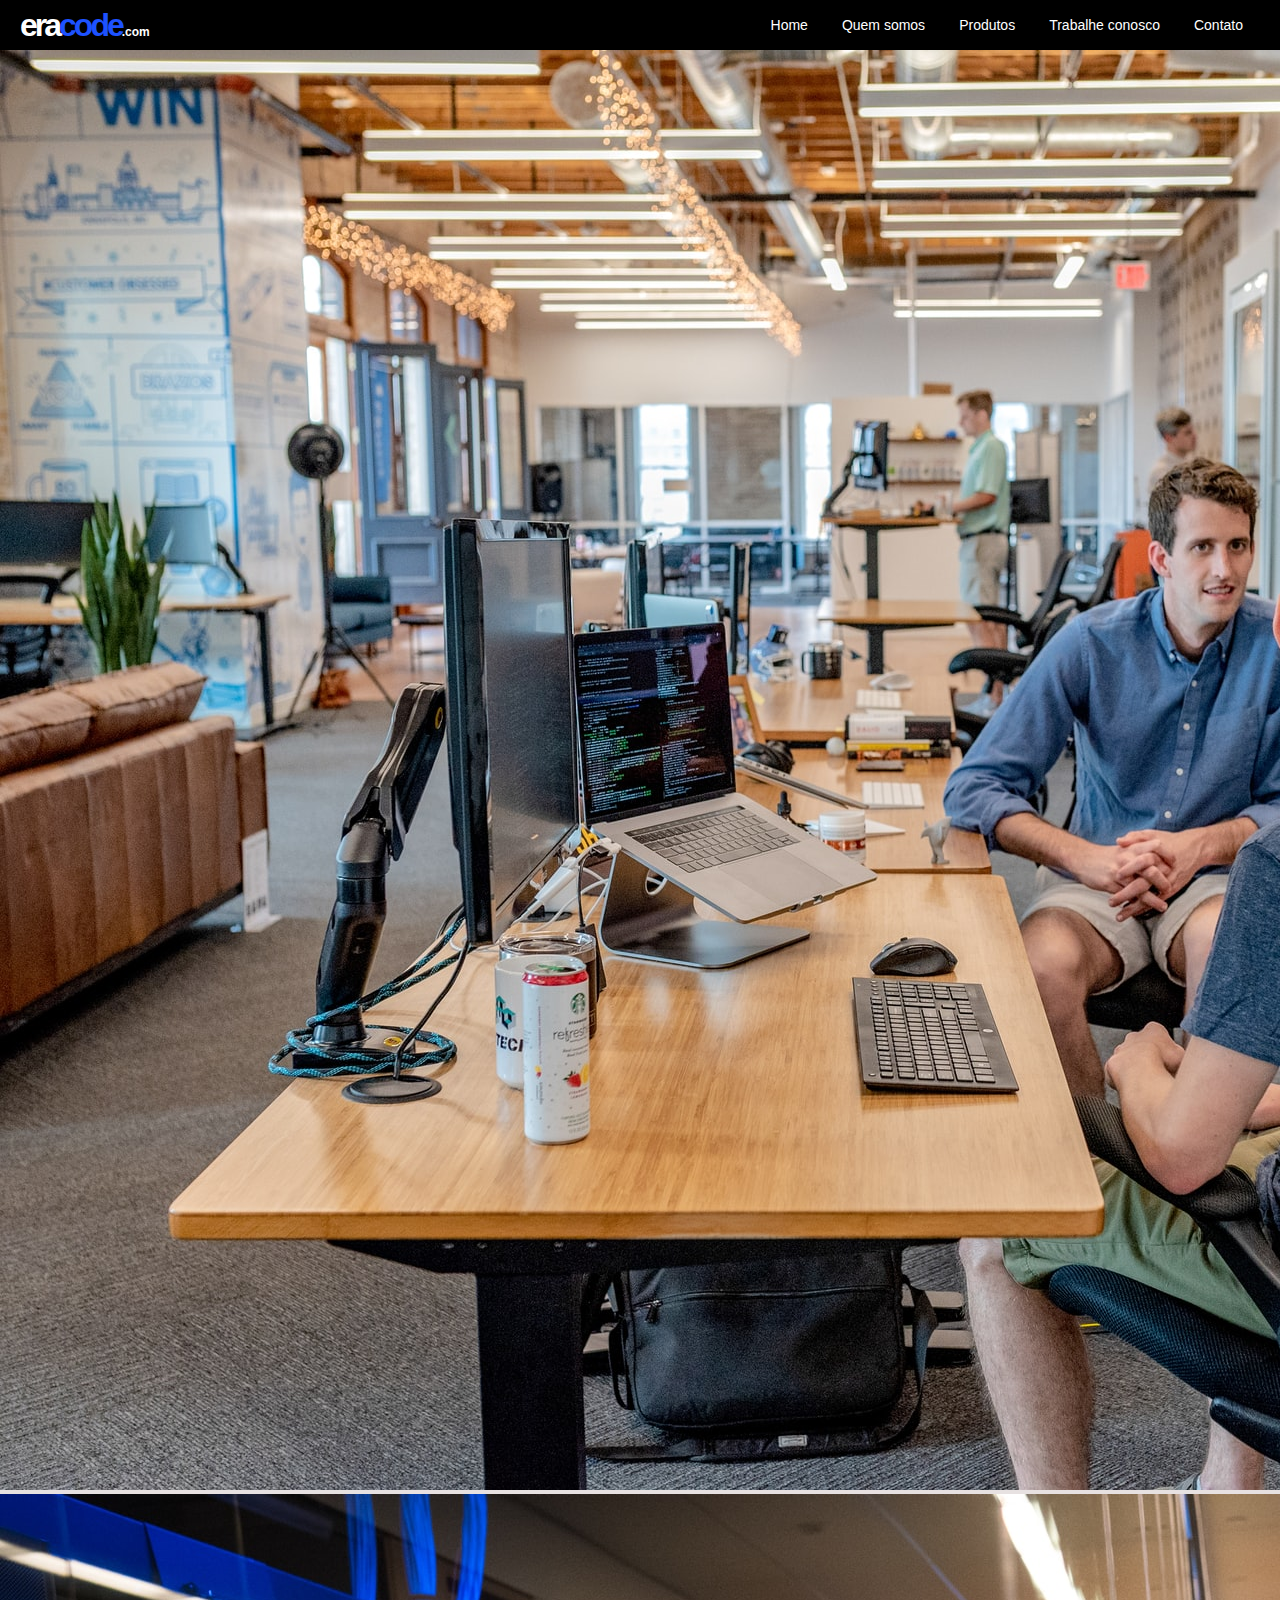
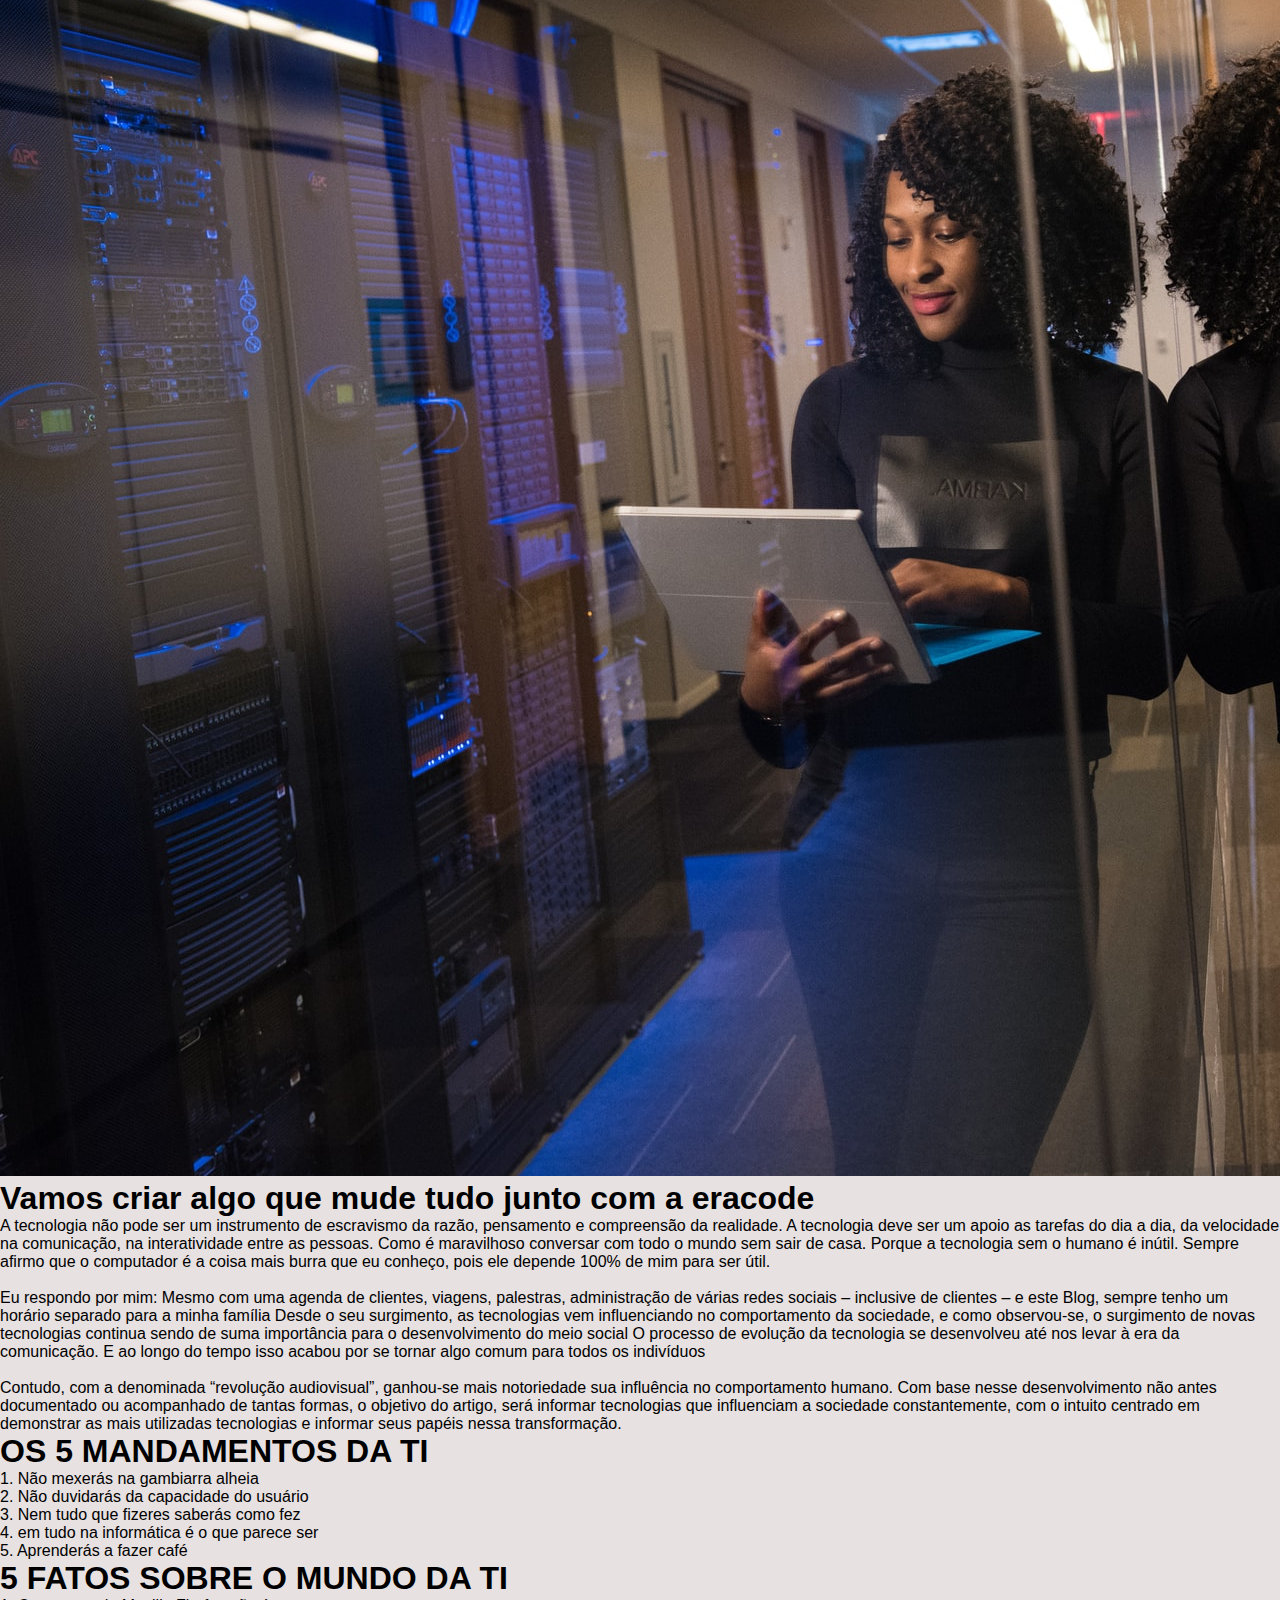
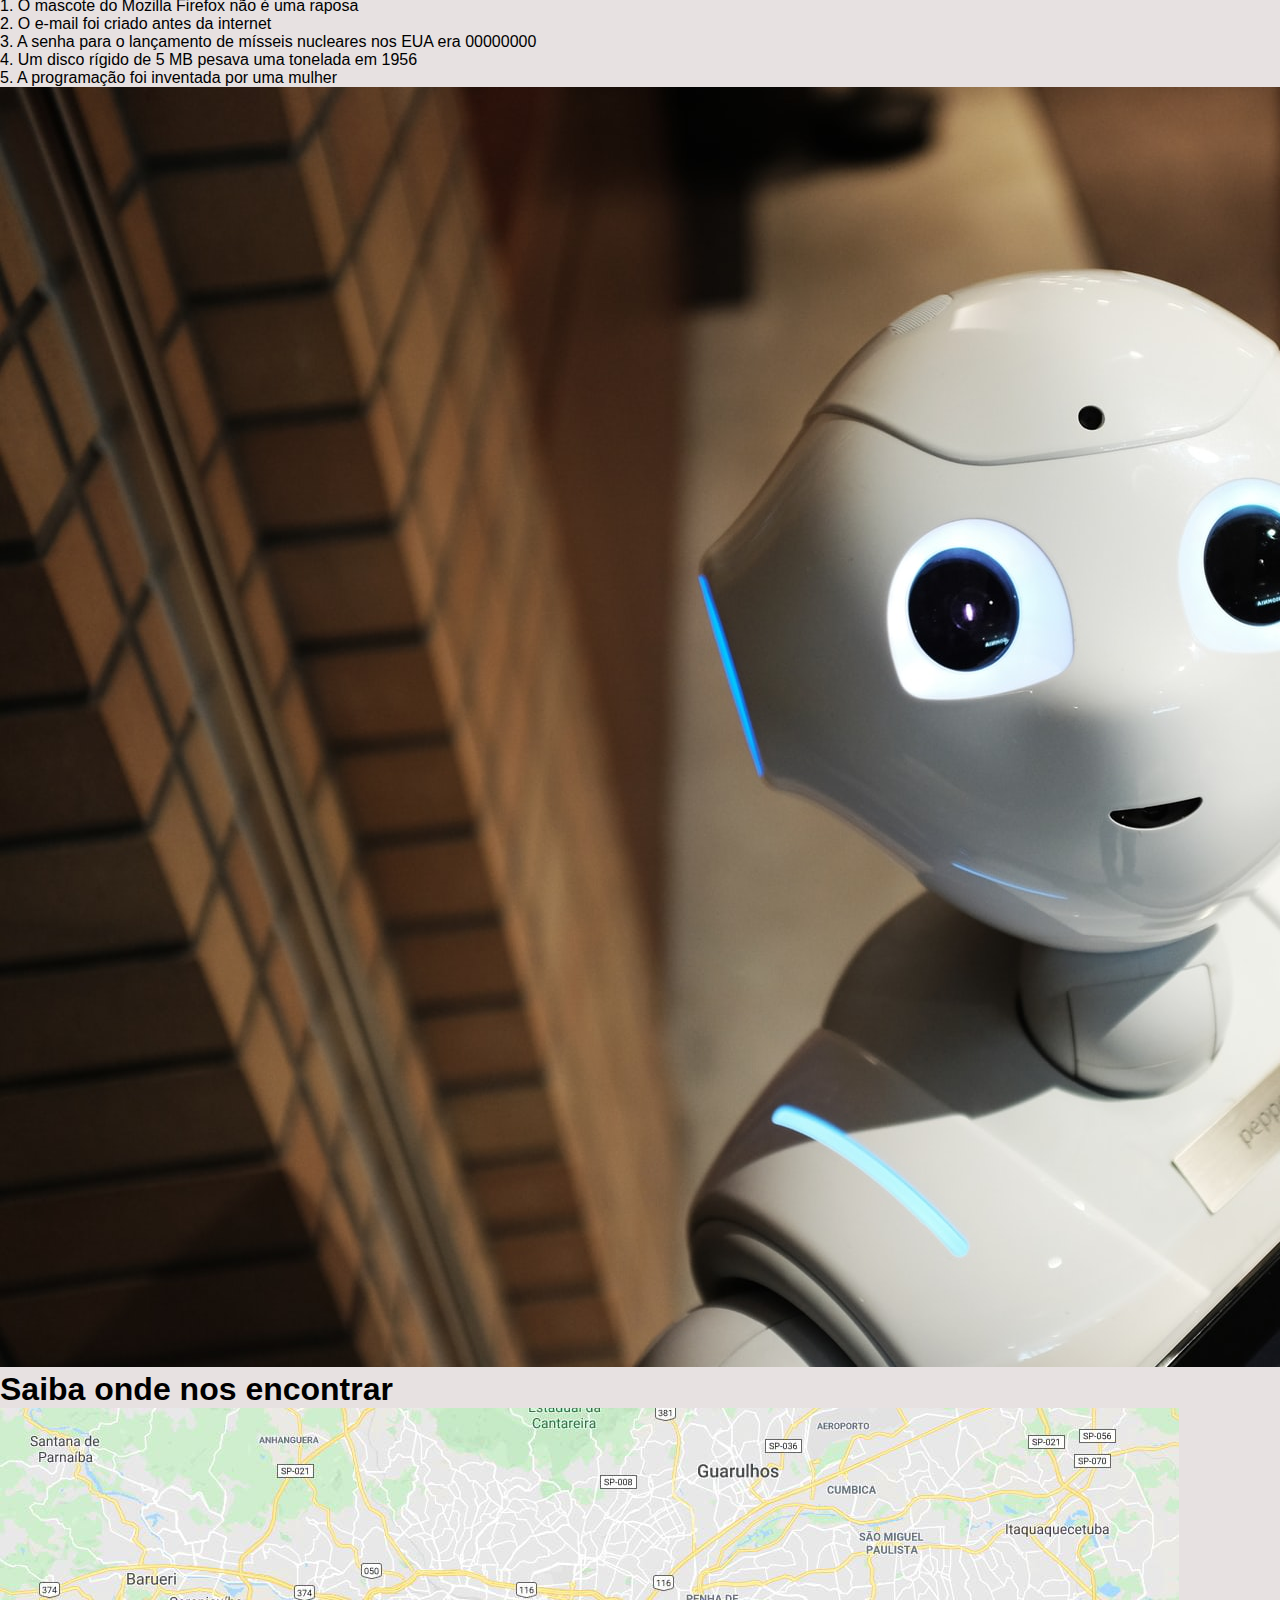
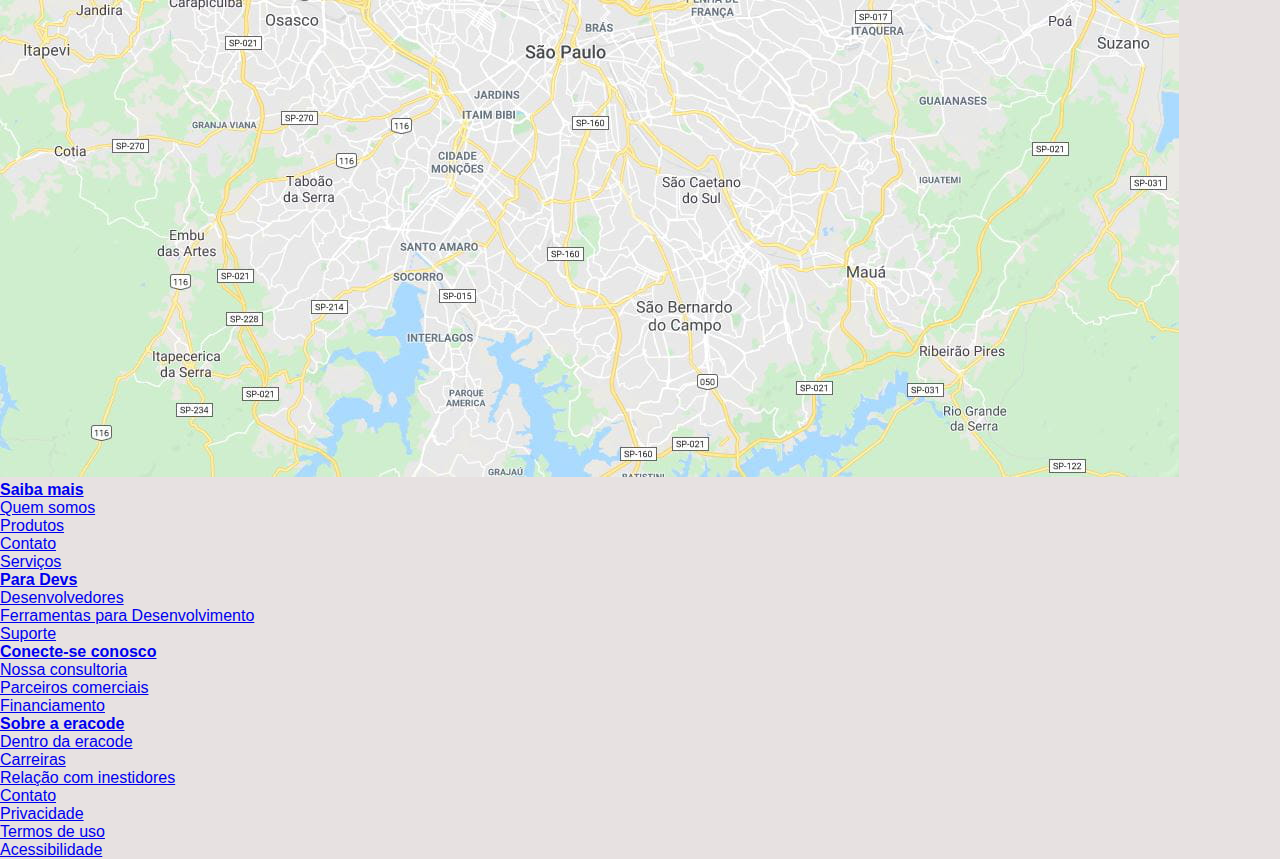
<file: index.html>
<!DOCTYPE html>
<html lang="en">
<head>
    <meta charset="UTF-8">
    <meta http-equiv="X-UA-Compatible" content="IE=edge">
    <meta name="viewport" content="width=device-width, initial-scale=1.0">
    <title>eracode | Software Developers</title>
    <link rel="stylesheet" href="css/style.css">
    <link rel="icon" href="img/unnamed.png">
</head>
<body>
    
<header class="header">
    <h1 class="logo">
        Era<span>code</span><span>.com</span>
    </h1>
    <nav>
        <ul class="menu">
            <li>
                <a href="">Home</a>
            </li>
            <li>
                    <a href="quem-somos.html" target="blank">Quem somos</a>
                    <ul class="sub_menu">
                        <li>
                            <a href="#">História</a>
                        </li>
                        <li>
                            <a href="#">Missão</a>
                        </li>
                        <li>
                            <a href="#">Visão</a>
                        </li>
                        <li>
                            <a href="#">Valores</a>
                        </li>
                    </ul>
            </li>

            <li>
                <a href="#">Produtos</a>
                <ul class="sub_menu">
                        <li>
                            <a href="#">Desenvolvimento Software</a>
                        </li>
                        <li>
                            <a href="#">Servers</a>
                        </li>
                        <li>
                            <a href="#">Redes e Wireless</a>
                            <ul class="sub_menu">
                                <li>
                                    <a href="#">Roteadores, DVR, Câmeras e Sensores</a>
                                </li>
                        </ul>
                        </li>
                        <li>
                            <a href="#">Hardware</a>
                            <ul class="sub_menu">
                                <li>
                                    <a href="#">Acessórios para Notebook</a>
                                </li>
                                <li>
                                    <a href="#">SSD, RAM, COOLER, FONTE ATX</a>
                                </li>
                        </ul>
                        </li>
                </ul>
            </li>
           
           
            <li>
                <a href="#">Trabalhe conosco</a>
            </li>
            <li>
                <a href="#">Contato</a>
            </li>
        </ul>
    </nav>
</header>
   
    <div class="fundo">
        <img src="img/austin-distel-mpN7xjKQ_Ns-unsplash.jpg" alt="">
    </div>

    <div class="ema">
    <img src="img/christina-wocintechchat-com-L85a1k-XqH8-unsplash.jpg" alt="">
    </div>

    <article class="artigo">
        <h1 class="boas-vindas">Vamos criar algo que mude tudo junto com a era<span>code</span></h1>
        
        <p>A tecnologia não pode ser um instrumento de escravismo da razão, pensamento e compreensão da realidade. A tecnologia deve ser um apoio as tarefas do dia a dia, da velocidade na comunicação, na interatividade entre as pessoas. Como é maravilhoso conversar com todo o mundo sem sair de casa.
        Porque a tecnologia sem o humano é inútil. Sempre afirmo que o computador é a coisa mais burra que eu conheço, pois ele depende 100% de mim para ser útil.
        </p> <br>

        <p>Eu respondo por mim: Mesmo com uma agenda de clientes, viagens, palestras, administração de várias redes sociais – inclusive de clientes – e este Blog, sempre tenho um horário separado para a minha família Desde o seu surgimento, as tecnologias vem influenciando no comportamento da sociedade, e como observou-se, o surgimento de novas tecnologias continua sendo de suma importância para o desenvolvimento do meio social O processo de evolução da tecnologia se desenvolveu até nos levar à era da comunicação. E ao longo do tempo isso acabou por se tornar algo comum para todos os indivíduos 
        </p> <br> 

        <p>
        Contudo, com a denominada “revolução audiovisual”, ganhou-se mais notoriedade sua influência no comportamento humano. Com base nesse desenvolvimento não antes documentado ou acompanhado de tantas formas, o objetivo do artigo, será informar tecnologias que influenciam a sociedade constantemente, com o intuito centrado em demonstrar as mais utilizadas tecnologias e informar seus papéis nessa transformação.
        </p>
    </article>

    <div class="caixa">
        <article>
            <h1>OS 5 MANDAMENTOS DA TI</h1>
            <p>1. Não mexerás na gambiarra alheia</p>
            <p>2. Não duvidarás da capacidade do usuário</p>
            <p>3. Nem tudo que fizeres saberás como fez</p>
            <p>4. em tudo na informática é o que parece ser</p>
            <p>5. Aprenderás a fazer café</p>
        </article>
    </div>

    <div class="block">
        <article>
            <h1>5 FATOS SOBRE O MUNDO DA TI</h1>
            <p>1. O mascote do Mozilla Firefox não é uma raposa</p>
            <p>2. O e-mail foi criado antes da internet</p>
            <p>3. A senha para o lançamento de mísseis nucleares nos EUA era 00000000</p>
            <p>4. Um disco rígido de 5 MB pesava uma tonelada em 1956</p>
            <p>5. A programação foi inventada por uma mulher</p>
        </article>
    </div>

    <div class="simon">
        <img src="img/alex-knight-2EJCSULRwC8-unsplash.jpg" alt="">
    </div>


    <div class="maps">
        <h1>Saiba onde nos encontrar</h1>
        <a href="https://www.google.com/maps/place/Capivari,+SP,+13360-000/@-22.9977813,-47.541873,13z/data=!3m1!4b1!4m5!3m4!1s0x94c61c5e00d538c5:0xd32feb27e284e972!8m2!3d-22.9946056!4d-47.5094598?hl=pt-BR" target="blank"><img src="img/maps1.jpg" alt="Capivari"> </a>
    </div>

    <footer>
        <nav class="rodape-menu">
                
            <ul class="lista">
            <li>
                <a href="#"><strong>Saiba mais</strong></a>
            </li>
            
                <li>
                    <a href="#">Quem somos</a>
                </li>
                <li>
                    <a href="#">Produtos</a>
                </li>
                <li>
                    <a href="#">Contato</a>
                </li>
                <li>
                    <a href="#">Serviços</a>
                </li>
            </ul>

            <ul class="lista2">
                <li>
                    <a href="#"><strong>Para Devs</strong></a>
                </li>
                <li>
                    <a href="#">Desenvolvedores</a>
                </li>
                <li>
                    <a href="#">Ferramentas para Desenvolvimento</a>
                </li>
                <li>
                    <a href="#">Suporte</a>
                </li>
            </ul>

            <ul class="lista3">
                <li>
                    <a href="#"> <strong>Conecte-se conosco</strong></a>
                </li>
                <li>
                    <a href="#">Nossa consultoria</a>
                </li>
                <li>
                    <a href="#">Parceiros comerciais</a>
                </li>
                <li>
                    <a href="#">Financiamento</a>
                </li>
            </ul>

            <ul class="lista4">
                <li>
                    <a href="#"> <strong>Sobre a eracode</strong></a>
                </li>
                <li>
                    <a href="#">Dentro da eracode</a>
                </li>
                <li>
                    <a href="#">Carreiras</a>
                </li>
                <li>
                    <a href="#">Relação com inestidores</a>
                </li>
            </ul>
        </nav>

        <ul class="lista5">
            <li>
                <a href="#">Contato</a>
            </li>
            <li>
                <a href="#">Privacidade</a>
            </li>
            <li>
                <a href="#">Termos de uso</a>
            </li>
            <li>
                <a href="#">Acessibilidade</a>
            </li>
        </ul>
        
    </footer>

    </body>
    </html>
</file>
<file: css/style.css>
* {
    margin: 0;
    padding: 0;
    box-sizing: border-box;
}

body {
    background-color: rgb(231, 225, 225);
    font-family: Arial, sans-serif;
}

.header {
    justify-content: space-between;
    display: flex;
    width: 100%;
    height: 50px;
    background-color: rgb(0, 0, 0);
    box-shadow: 0 0 10px black;
    align-items: center;
    padding: 0 20px;
}

.logo {
    color: white;
    text-transform: lowercase;
    letter-spacing: -3px;
}

.logo span:first-child {
    color: #1d52ff;
}

.logo span:last-child {
    font-size: 12px;
    letter-spacing: normal;
}

.menu {
    display: flex;

}

.menu li {
    position: relative;
}

.menu li:hover {
    background: #1d52ff;
  
}

.menu li a {
    padding: 17px;
    color: white;
    text-decoration: none;
    font-size: 14px;
    display: block;

}

li {
    list-style-type: none;
}

.menu li:hover > .sub_menu {
    display: block;
  
}

.sub_menu {
    min-width: 105%;
    display: none;
    position: absolute;
    top: 50px;
    left: 0;
    background: #1d52ff;
}

.sub_menu li:hover {
    background: #0c2a8f;
}

.sub_menu li .sub_menu {
    top: 0;
    left: 100%;
}
</file>
